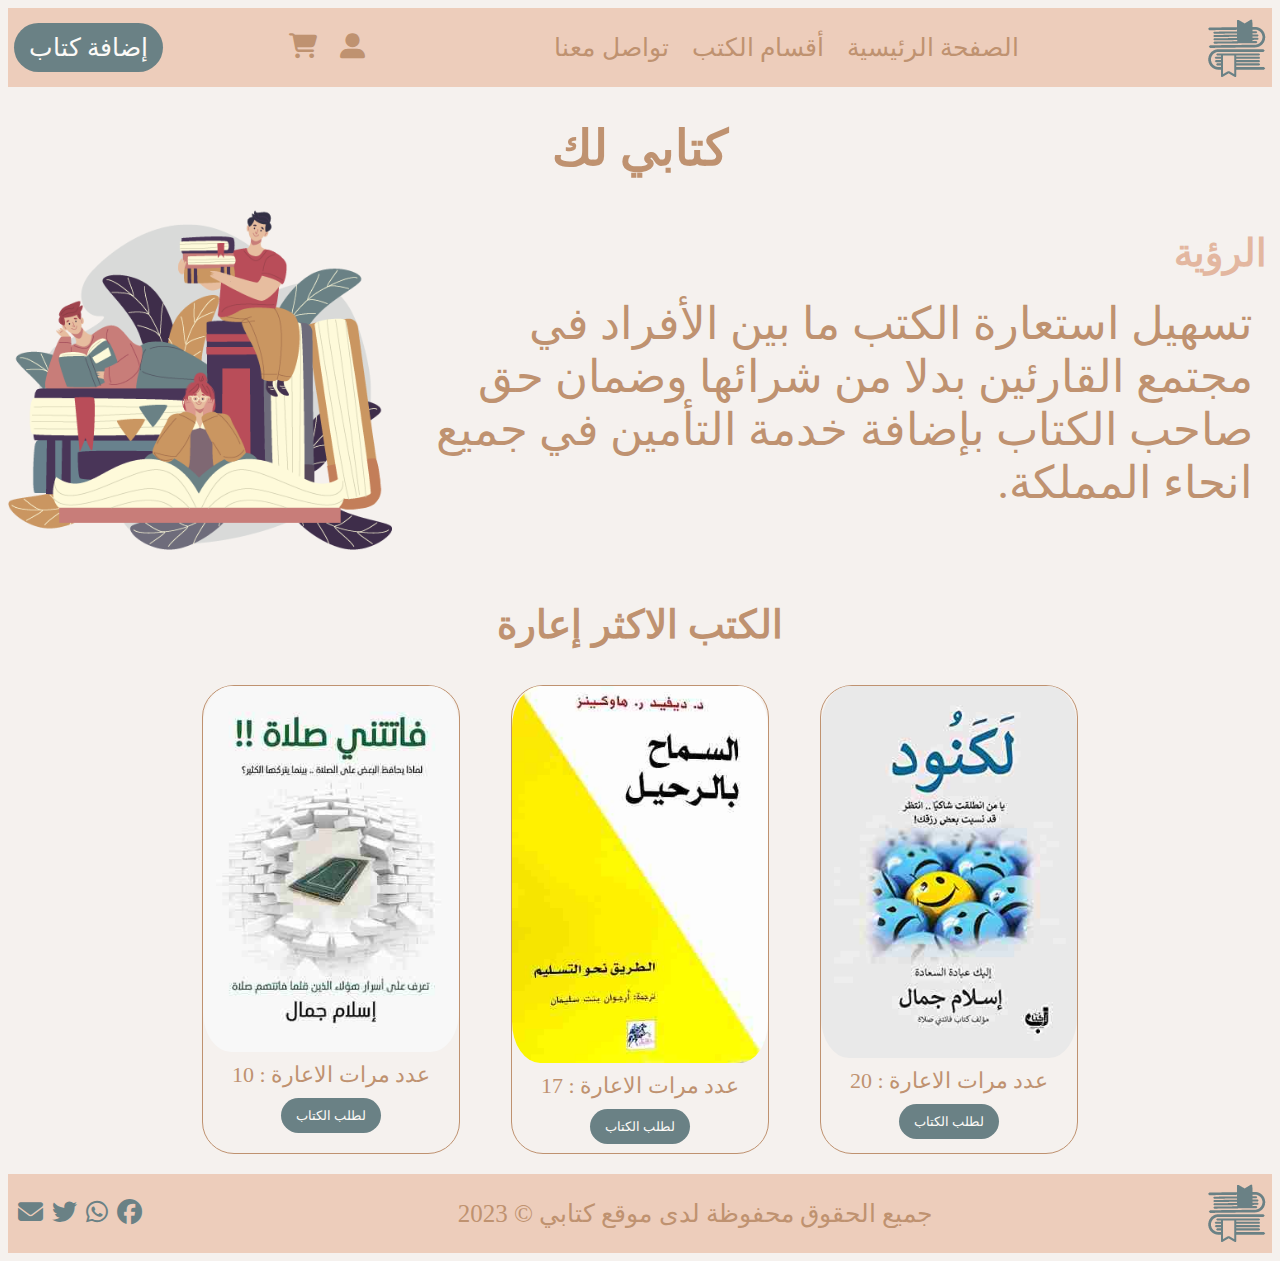
<file: index.htm>
<!DOCTYPE html>
<html lang="en">

<head>
  <meta charset="UTF-8">
  <meta name="viewport" content="width=device-width, initial-scale=1.0">
  <title>Ui Project</title>
  <link rel="stylesheet" href="https://cdnjs.cloudflare.com/ajax/libs/font-awesome/6.4.2/css/all.min.css">
  <link rel="stylesheet" href="style.css">
</head>

<body dir="rtl">

  <!-- start navbar section  -->
  <nav class="navbr">
    <div class="logoDiv">
      <img class="logo" src="./logo.png" alt="logo">
    </div>
    <div class="navList">
      <ul class="ulList">
        <li class="liItem"><a href="/index.htm">الصفحة الرئيسية</a> </li>
        <li class="liItem"><a href="/BooksSections.html">أقسام الكتب</a></li>
        <li class="liItem"><a href="#social">تواصل معنا</a></li>
      </ul>
    </div>
    <div class="icons">
      <ul class="iconuL">
        <li class="liItemicon"><a href="/profile.html"><i class="fas fa-user-alt"></i></a></li>
        <li class="liItemicon"><a href="/orderDeatials.html"><i class="fas fa-shopping-cart"></i></a></li>
      </ul>
    </div>
    <div class="AddBook">
      <a href="addBook.html">إضافة كتاب</a>
    </div>
  </nav>

  <!-- end navbar -->

  <!-- start Vision section style -->
  <h1 class="visionSectionHeading">كتابي لك </h1>
  <div class="visionSection">
    <div class="visionText">
      <h2 class="visionHeading">الرؤية</h2>
      <p class="visionParagraph">تسهيل استعارة الكتب ما بين الأفراد في مجتمع القارئين بدلا من شرائها وضمان حق صاحب
        الكتاب بإضافة خدمة التأمين في جميع انحاء المملكة.</p>
    </div>

    <div class="visionImage">
      <img class="visionImageItem" src="visionImage.png" alt="img">

    </div>
  </div>

  <div class="visionSectiontwo">
    <h3 class="visionSectiontwoH">الكتب الاكثر إعارة </h3>

    <div class="visionCrad">
      <div class="visionCradone">
        <img class="visionImage" src="book4.jpg" alt="book">
        <span class="ordertime">عدد مرات الاعارة : 20</span>

        <button class="orderBook">لطلب الكتاب</button>

      </div>

      <div class="visionCradone">
        <img class="visionImage" src="book2.jpg" alt="book">
        <span class="ordertime">عدد مرات الاعارة : 17</span>

        <button class="orderBook">لطلب الكتاب</button>

      </div>

      <div class="visionCradone">
        <img class="visionImage" src="book3.jpg" alt="book">
        <span class="ordertime">عدد مرات الاعارة : 10</span>

        <button class="orderBook">لطلب الكتاب</button>

      </div>

    </div>
  </div>

  <!-- end Vision section style -->

  <!-- start footer -->
  <footer class="footer">
    <div class="logoDiv">
      <img class="logo" src="./logo.png" alt="logo">
    </div>

    <div class="copyright">
      <p class="copyrightP">جميع الحقوق محفوظة لدى موقع كتابي &copy; 2023</p>
    </div>
    <div class="footerList">
      <ul class="fotterulList" id="social">
        <li class="lifooterliItemItem"><i class="fab fa-facebook"></i> </li>
        <li class="footerliItem"> <i class="fab fa-whatsapp"></i></li>
        <li class="footerliItem"><i class="fab fa-twitter"></i> </li>
        <li class="footerliItem"> <i class="fas fa-envelope"></i></li>
      </ul>
    </div>

  </footer>
  <!-- end footer -->

</body>

</html>
</file>
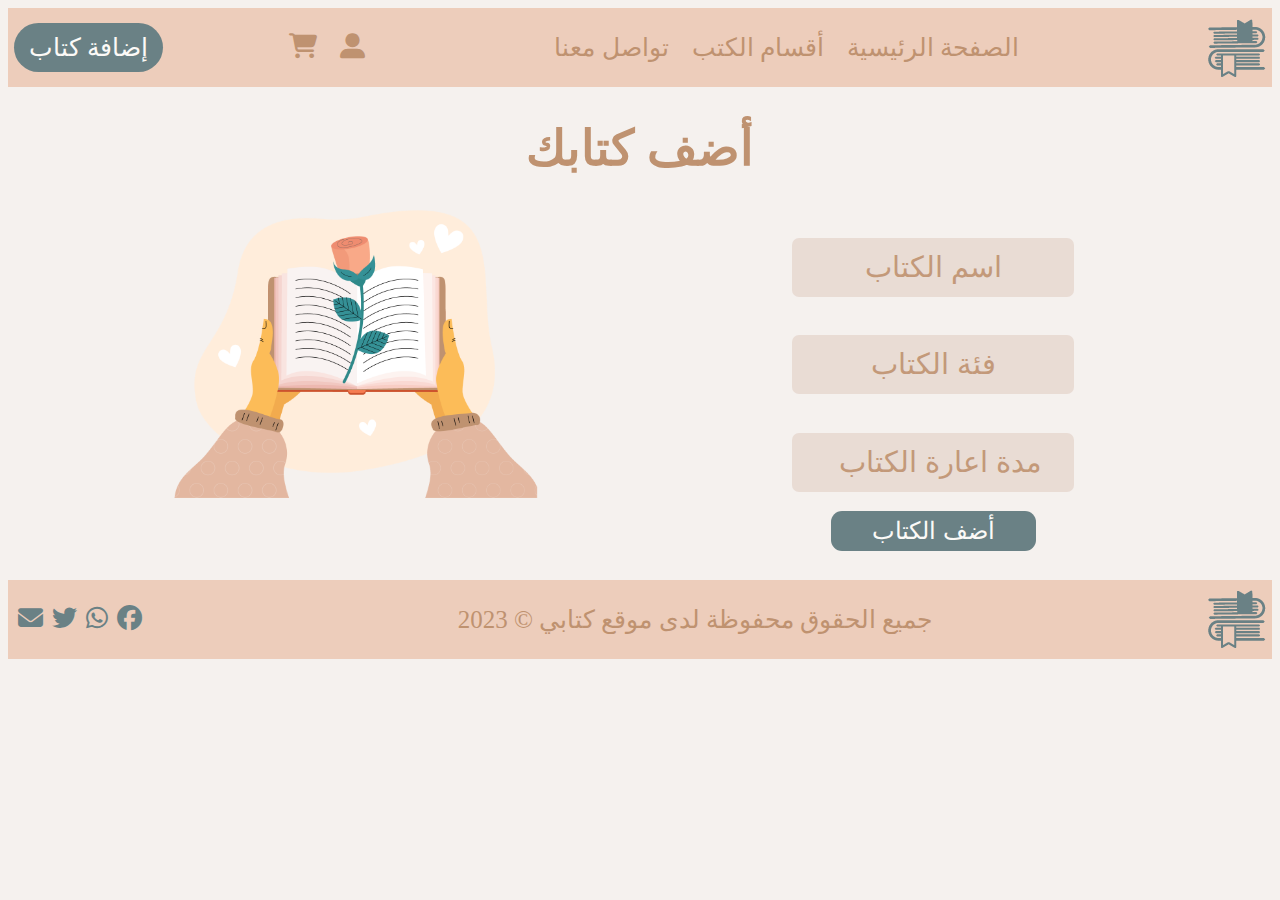
<file: addBook.html>
<!DOCTYPE html>
<html lang="en">

<head>
  <meta charset="UTF-8">
  <meta name="viewport" content="width=device-width, initial-scale=1.0">
  <title>Ui Project</title>
  <link rel="stylesheet" href="https://cdnjs.cloudflare.com/ajax/libs/font-awesome/6.4.2/css/all.min.css">
  <link rel="stylesheet" href="addBookStyle.css">
  <link rel="stylesheet" href="style.css">
</head>

<body dir="rtl">
  <!-- start navbar section  -->
  <nav class="navbr">
    <div class="logoDiv">
      <img class="logo" src="./logo.png" alt="logo">
    </div>
    <div class="navList">
      <ul class="ulList">
        <li class="liItem"><a href="/index.htm">الصفحة الرئيسية</a> </li>
        <li class="liItem"><a href="/BooksSections.html">أقسام الكتب</a></li>
        <li class="liItem"><a href="#social">تواصل معنا</a></li>
      </ul>
    </div>
    <div class="icons">
      <ul class="iconuL">
        <li class="liItemicon"><a href="/profile.html"><i class="fas fa-user-alt"></i></a></li>
        <li class="liItemicon"><a href="/orderDeatials.html"><i class="fas fa-shopping-cart"></i></a></li>
      </ul>
    </div>
    <div class="AddBook">
      <a href="addBook.html">إضافة كتاب</a>
    </div>
  </nav>

  <!-- end navbar -->

  <!-- end navbar -->

  <!-- start addBook section   -->
  <h1 class="visionSectionHeading bookHeading"> أضف كتابك </h1>
  <div class="addBookSection">
    <div class="visionSection addBook-Section">
      <div class="visionText ">
        <form class="formsection">

          <input class="input" type="text" name="" id="" placeholder="اسم الكتاب">
          <input class="input" type="text" name="" id="" placeholder="فئة الكتاب">
          <input class="input" type="number" name="" id="" placeholder="مدة اعارة الكتاب">
          <button class="orderBook"> أضف الكتاب </button>
        </form>
      </div>

      <div class="visionImage addBook-image">
        <img class="visionImageItem" src="bookg.png" alt="img">

      </div>
    </div>

  </div>

  <!-- end  addBook section   -->

  <!-- start footer -->
  <footer class="footer">
    <div class="logoDiv">
      <img class="logo" src="./logo.png" alt="logo">
    </div>

    <div class="copyright">
      <p class="copyrightP">جميع الحقوق محفوظة لدى موقع كتابي &copy; 2023</p>
    </div>
    <div class="footerList">
      <ul class="fotterulList">
        <li class="lifooterliItemItem"><i class="fab fa-facebook"></i> </li>
        <li class="footerliItem"> <i class="fab fa-whatsapp"></i></li>
        <li class="footerliItem"><i class="fab fa-twitter"></i> </li>
        <li class="footerliItem"> <i class="fas fa-envelope"></i></li>
      </ul>
    </div>

  </footer>
  <!-- end footer -->

</body>

</html>
</file>
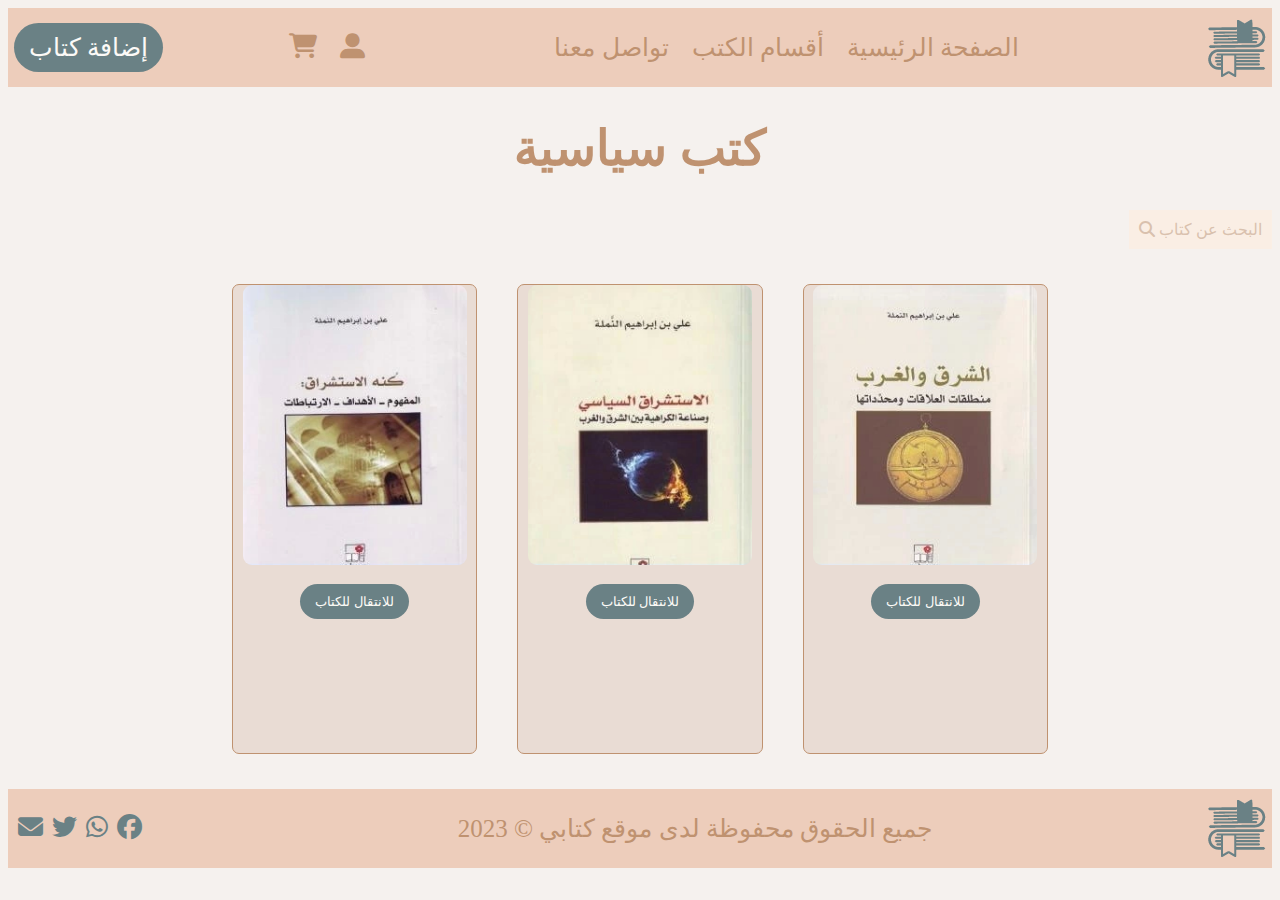
<file: book-section.html>
<!DOCTYPE html>
<html lang="en">

<head>
  <meta charset="UTF-8">
  <meta name="viewport" content="width=device-width, initial-scale=1.0">
  <title>Ui Project</title>
  <link rel="stylesheet" href="https://cdnjs.cloudflare.com/ajax/libs/font-awesome/6.4.2/css/all.min.css">
  <link rel="stylesheet" href="book2-Style.css">
  <link rel="stylesheet" href="bookStyle.css">
  <link rel="stylesheet" href="style.css">
</head>

<body dir="rtl">
<!-- start navbar section  -->
<nav class="navbr">
  <div class="logoDiv">
    <img class="logo" src="./logo.png" alt="logo">
  </div>
  <div class="navList">
    <ul class="ulList">
      <li class="liItem"><a href="/index.htm">الصفحة الرئيسية</a> </li>
      <li class="liItem"><a href="/BooksSections.html">أقسام الكتب</a></li>
      <li class="liItem"><a href="#social">تواصل معنا</a></li>
    </ul>
  </div>
  <div class="icons">
    <ul class="iconuL">
      <li class="liItemicon"><a href="/profile.html"><i class="fas fa-user-alt"></i></a></li>
      <li class="liItemicon"><a href="/orderDeatials.html"><i class="fas fa-shopping-cart"></i></a></li>
    </ul>
  </div>
  <div class="AddBook">
    <a href="addBook.html">إضافة كتاب</a>
  </div>
</nav>

<!-- end navbar -->


  <!-- start book section   -->
  <h1 class="visionSectionHeading"> كتب سياسية </h1>

  <div class="searchDiv">
    <label for="">البحث عن كتاب</label>
    <i class="fas fa-search"></i>
  </div>

  <!-- <div class=" bookSection"> -->
  <div class="book2Crad">

    <div class="book2Cradone">
      <img class="book2Image " src="/book5.png"></img>
      <button class="orderBook"> للانتقال للكتاب </button>
    </div>


    <div class="book2Cradone">
      <img class="book2Image " src="/book6.png"></img>
      <button class="orderBook"> للانتقال للكتاب </button>
    </div>

    <div class="book2Cradone">
      <img class="book2Image " src="/book7.png"></img>
      <button class="orderBook"> للانتقال للكتاب </button>
    </div>



  </div>
  <!-- </div> -->


  <!-- end  book section  -->

  <!-- start footer -->
  <footer class="footer">
    <div class="logoDiv">
      <img class="logo" src="./logo.png" alt="logo">
    </div>

    <div class="copyright">
      <p class="copyrightP">جميع الحقوق محفوظة لدى موقع كتابي &copy; 2023</p>
    </div>
    <div class="footerList">
      <ul class="fotterulList">
        <li class="lifooterliItemItem"><i class="fab fa-facebook"></i> </li>
        <li class="footerliItem"> <i class="fab fa-whatsapp"></i></li>
        <li class="footerliItem"><i class="fab fa-twitter"></i> </li>
        <li class="footerliItem"> <i class="fas fa-envelope"></i></li>
      </ul>
    </div>

  </footer>
  <!-- end footer -->

</body>

</html>
</file>
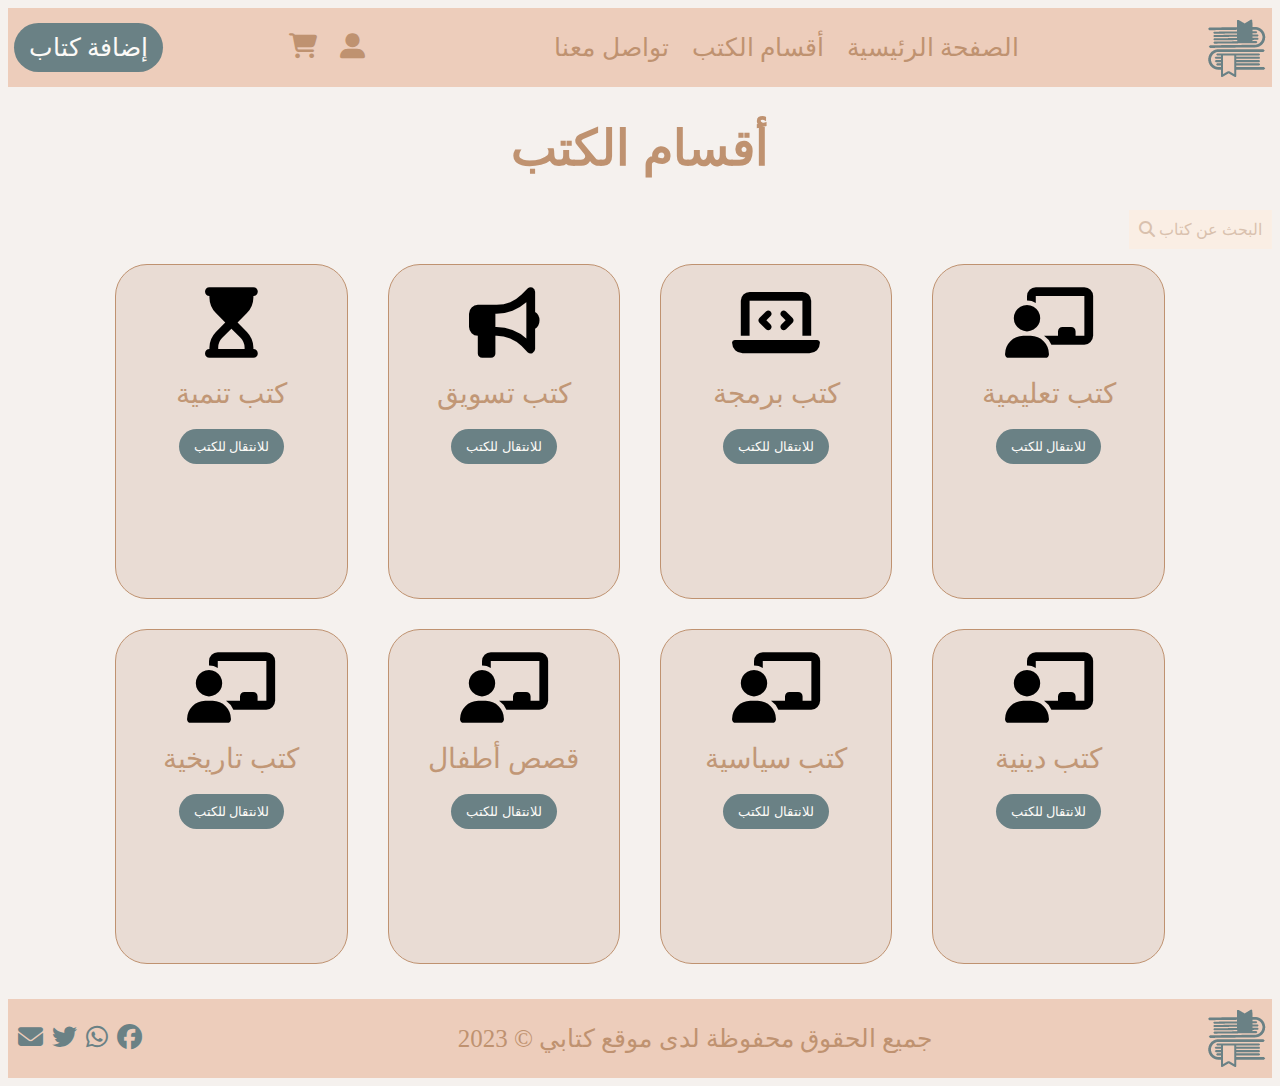
<file: BooksSections.html>
<!DOCTYPE html>
<html lang="en">

<head>
  <meta charset="UTF-8">
  <meta name="viewport" content="width=device-width, initial-scale=1.0">
  <title>Ui Project</title>
  <link rel="stylesheet" href="https://cdnjs.cloudflare.com/ajax/libs/font-awesome/6.4.2/css/all.min.css">
  <link rel="stylesheet" href="bookStyle.css">
  <link rel="stylesheet" href="style.css">
</head>

<body dir="rtl">


  <!-- start navbar section  -->
  <nav class="navbr">
    <div class="logoDiv">
      <img class="logo" src="./logo.png" alt="logo">
    </div>
    <div class="navList">
      <ul class="ulList">
        <li class="liItem"><a href="/index.htm">الصفحة الرئيسية</a> </li>
        <li class="liItem"><a href="/BooksSections.html">أقسام الكتب</a></li>
        <li class="liItem"><a href="#social">تواصل معنا</a></li>
      </ul>
    </div>
    <div class="icons">
      <ul class="iconuL">
        <li class="liItemicon"><a href="/profile.html"><i class="fas fa-user-alt"></i></a></li>
        <li class="liItemicon"><a href="/orderDeatials.html"><i class="fas fa-shopping-cart"></i></a></li>
      </ul>
    </div>
    <div class="AddBook">
      <a href="addBook.html">إضافة كتاب</a>
    </div>
  </nav>

  <!-- end navbar -->



  <!-- start book section   -->
  <h1 class="visionSectionHeading"> أقسام الكتب </h1>
  <div class=" booksSection">

    <div class="searchDiv">
      <label for="">البحث عن كتاب</label>
      <i class="fas fa-search"></i>
    </div>

    <div class="bookCrad">


      <div class="bookCradone">

        <i class=" bookImage fas fa-chalkboard-teacher"></i>
        <span class="ordertime"> كتب تعليمية </span>
        <button class="orderBook"> للانتقال للكتب </button>
      </div>

      <div class="bookCradone">
        <i class="bookImage fas fa-laptop-code"></i>
        <span class="ordertime"> كتب برمجة </span>
        <button class="orderBook"> للانتقال للكتب </button>
      </div>

      <div class="bookCradone">
        <i class="bookImage fas fa-bullhorn"></i>
        <span class="ordertime"> كتب تسويق </span>
        <button class="orderBook"> للانتقال للكتب </button>
      </div>

      <div class="bookCradone">
        <i class="bookImage fas fa-hourglass-start"></i>
        <span class="ordertime"> كتب تنمية </span>
        <button class="orderBook"> للانتقال للكتب </button>
      </div>
    </div>

    <div class="bookCrad">


      <div class="bookCradone">
        <i class=" bookImage fas fa-chalkboard-teacher"></i>
        <span class="ordertime"> كتب دينية </span>
        <button class="orderBook"> للانتقال للكتب </button>
      </div>

      <div class="bookCradone">
        <i class=" bookImage fas fa-chalkboard-teacher"></i>
        <span class="ordertime"> كتب سياسية </span>
        <button class="orderBook"> للانتقال للكتب </button>
      </div>

      <div class="bookCradone">
        <i class=" bookImage fas fa-chalkboard-teacher"></i>
        <span class="ordertime"> قصص أطفال </span>
        <button class="orderBook"> للانتقال للكتب </button>
      </div>

      <div class="bookCradone">
        <i class=" bookImage fas fa-chalkboard-teacher"></i>
        <span class="ordertime"> كتب تاريخية </span>
        <button class="orderBook"> للانتقال للكتب </button>
      </div>

    </div>



  </div>
  <!-- end  book section  -->

  <!-- start footer -->
  <footer class="footer">
    <div class="logoDiv">
      <img class="logo" src="./logo.png" alt="logo">
    </div>

    <div class="copyright">
      <p class="copyrightP">جميع الحقوق محفوظة لدى موقع كتابي &copy; 2023</p>
    </div>
    <div class="footerList">
      <ul class="fotterulList">
        <li class="lifooterliItemItem"><i class="fab fa-facebook"></i> </li>
        <li class="footerliItem"> <i class="fab fa-whatsapp"></i></li>
        <li class="footerliItem"><i class="fab fa-twitter"></i> </li>
        <li class="footerliItem"> <i class="fas fa-envelope"></i></li>
      </ul>
    </div>

  </footer>
  <!-- end footer -->

</body>

</html>
</file>
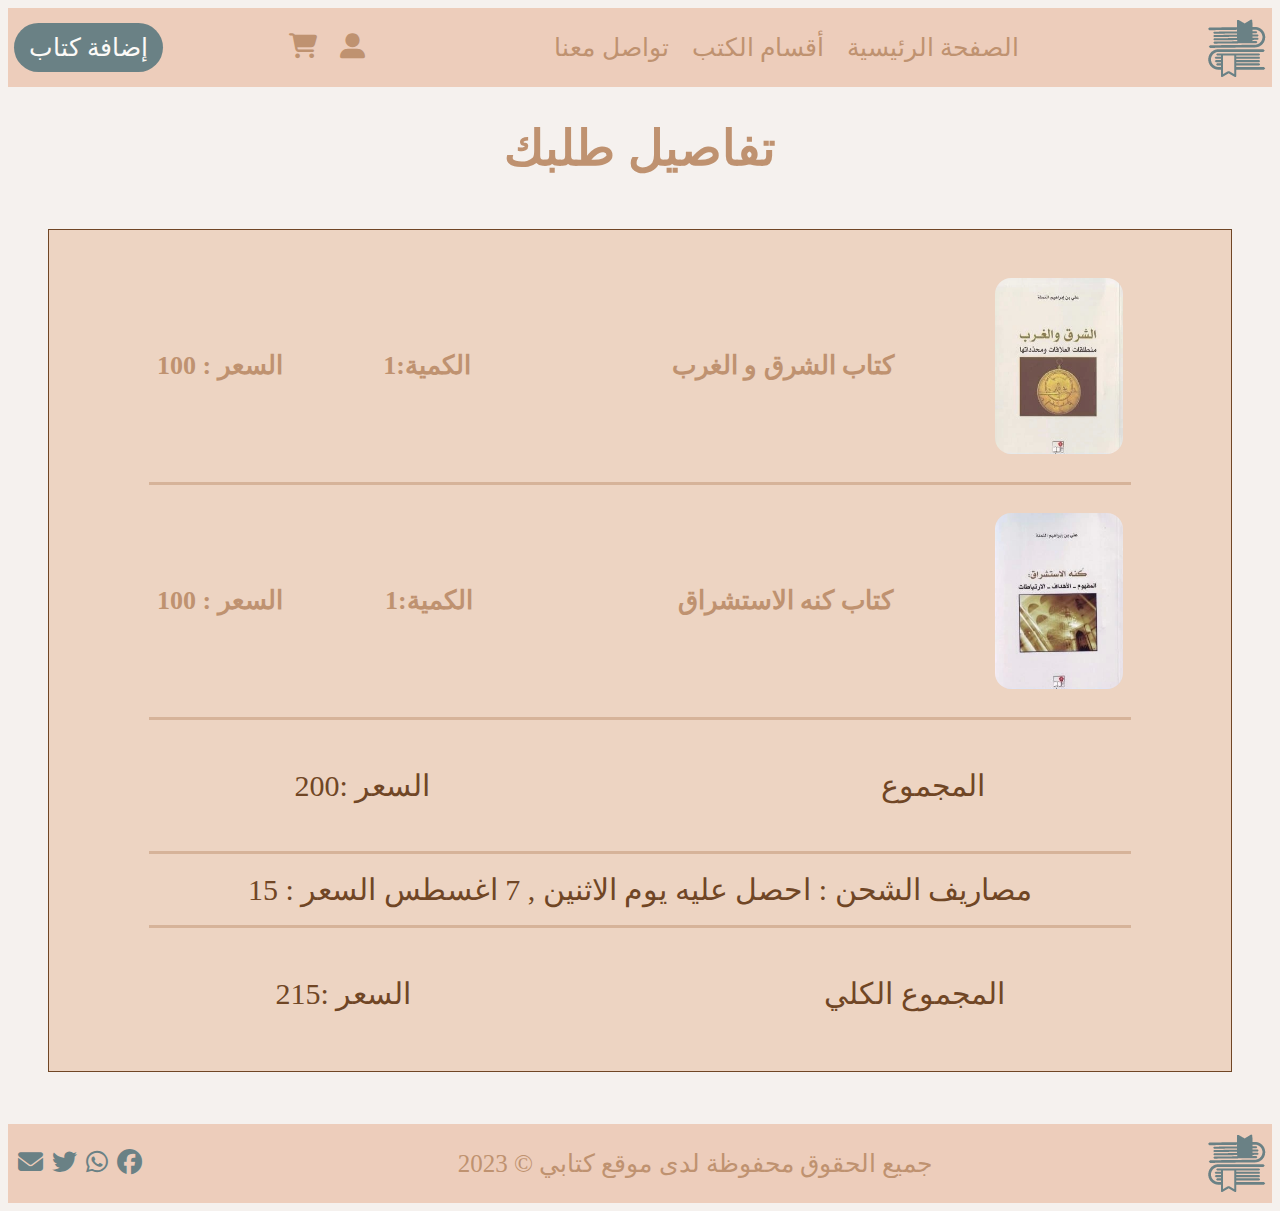
<file: orderDeatials.html>
<!DOCTYPE html>
<html lang="en">

<head>
  <meta charset="UTF-8">
  <meta name="viewport" content="width=device-width, initial-scale=1.0">
  <title>Ui Project</title>
  <link rel="stylesheet" href="https://cdnjs.cloudflare.com/ajax/libs/font-awesome/6.4.2/css/all.min.css">
  <link rel="stylesheet" href="style.css">
  <link rel="stylesheet" href="orderDeatails.css">
</head>

<body dir="rtl">

 <!-- start navbar section  -->
 <nav class="navbr">
  <div class="logoDiv">
    <img class="logo" src="./logo.png" alt="logo">
  </div>
  <div class="navList">
    <ul class="ulList">
      <li class="liItem"><a href="/index.htm">الصفحة الرئيسية</a> </li>
      <li class="liItem"><a href="/BooksSections.html">أقسام الكتب</a></li>
      <li class="liItem"><a href="#social">تواصل معنا</a></li>
    </ul>
  </div>
  <div class="icons">
    <ul class="iconuL">
      <li class="liItemicon"><a href="/profile.html"><i class="fas fa-user-alt"></i></a></li>
      <li class="liItemicon"><a href="/orderDeatials.html"><i class="fas fa-shopping-cart"></i></a></li>
    </ul>
  </div>
  <div class="AddBook">
    <a href="addBook.html">إضافة كتاب</a>
  </div>
</nav>

<!-- end navbar -->

  <!-- start orderd section style -->
  <h1 class="visionSectionHeading bookHeading"> تفاصيل طلبك </h1>
  <div class="OrderDetails">
    <div class="OrderDetailsSub">

      <div class="det1">
        <img class="detimage" src="book5.png" alt="">
        <p class="bookname">كتاب الشرق و الغرب</p><br>

        <div class="orderinfo">
          <p class="quantity">الكمية:1 </p>
        </div>

        <div class="orderinfo">
          <p class="price">السعر : 100</p>
        </div>
      </div>
      <hr>

      <div class="det1">
        <img class="detimage" src="book7.png" alt="">
        <p class="bookname">كتاب كنه الاستشراق</p><br>

        <div class="orderinfo">
          <p class="quantity">الكمية:1 </p>
        </div>

        <div class="orderinfo">
          <p class="price">السعر : 100</p>
        </div>
      </div>
      <hr>
      <div class="priceInfo">
        <p class="pricetotal">المجموع</p>
        <p class="pricetotalnumber">السعر :200</p>
      </div>

      <hr>
      <div class="priceInfo">مصاريف الشحن :
        <p class=" pdelevery">احصل عليه يوم الاثنين , 7 اغسطس السعر : 15</p>
      </div>

      <hr>
      <div class="priceInfo">
        <p class="pricetotal"> المجموع الكلي</p>
        <p class="pricetotalnumber">السعر :215</p>
      </div>
    </div>

  </div>


  <!-- end orderd section style -->

  <!-- start footer -->
  <footer class="footer">
    <div class="logoDiv">
      <img class="logo" src="./logo.png" alt="logo">
    </div>

    <div class="copyright">
      <p class="copyrightP">جميع الحقوق محفوظة لدى موقع كتابي &copy; 2023</p>
    </div>
    <div class="footerList">
      <ul class="fotterulList" id="social">
        <li class="lifooterliItemItem"><i class="fab fa-facebook"></i> </li>
        <li class="footerliItem"> <i class="fab fa-whatsapp"></i></li>
        <li class="footerliItem"><i class="fab fa-twitter"></i> </li>
        <li class="footerliItem"> <i class="fas fa-envelope"></i></li>
      </ul>
    </div>

  </footer>
  <!-- end footer -->

</body>

</html>
</file>
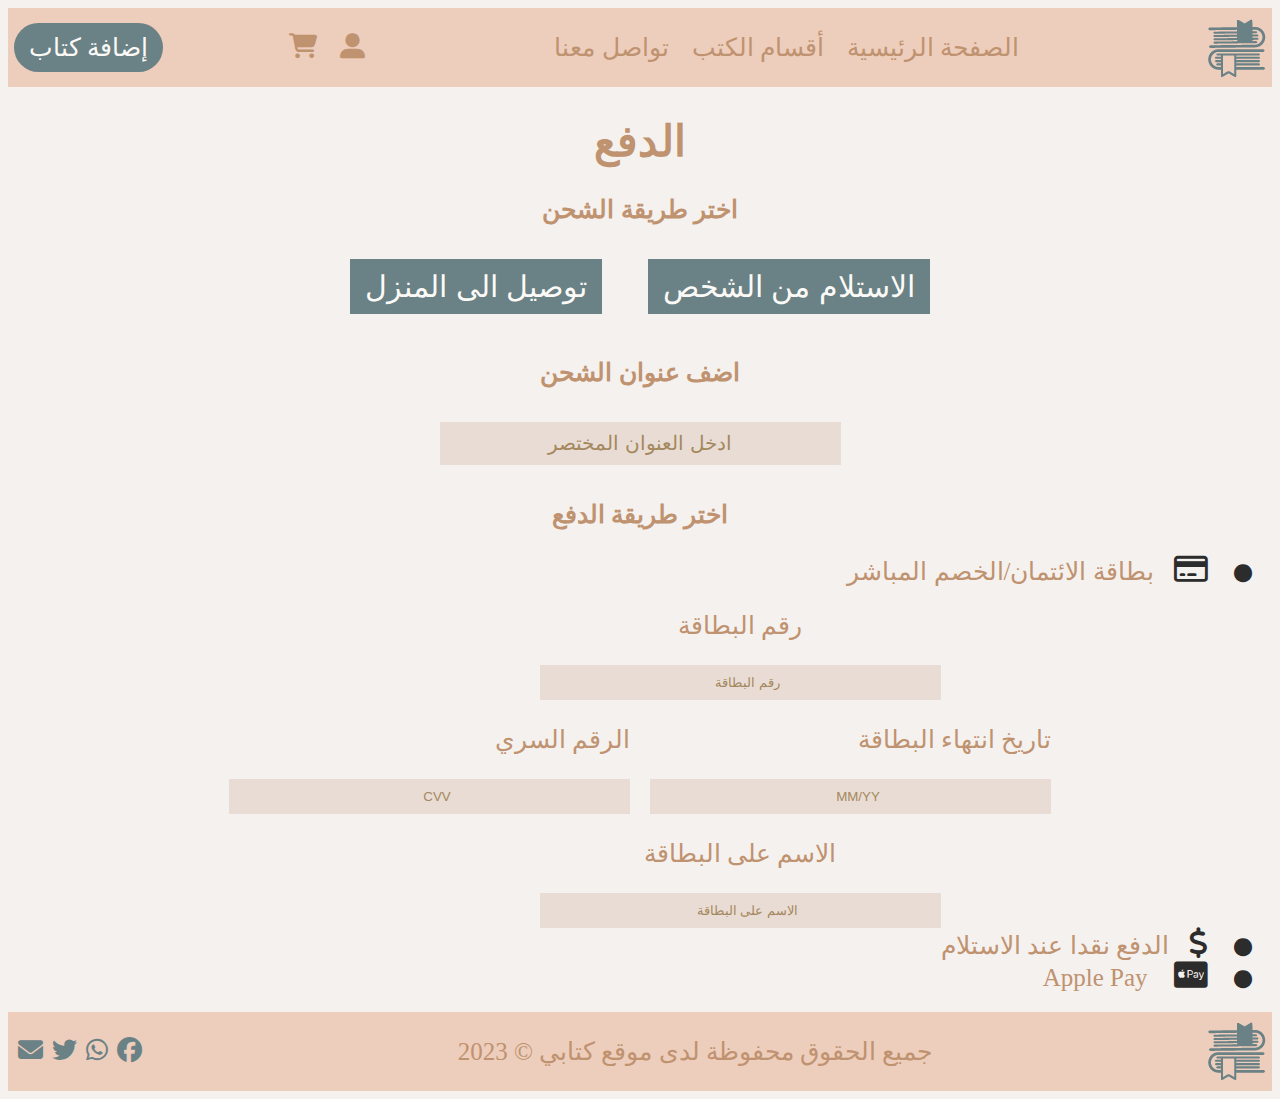
<file: payment.html>
<!DOCTYPE html>
<html lang="en">

<head>
  <meta charset="UTF-8">
  <meta name="viewport" content="width=device-width, initial-scale=1.0">
  <title>Ui Project</title>
  <link rel="stylesheet" href="https://cdnjs.cloudflare.com/ajax/libs/font-awesome/6.4.2/css/all.min.css">
  <link rel="stylesheet" href="style.css">
  <link rel="stylesheet" href="payment.css">
</head>

<body dir="rtl">


<!-- start navbar section  -->
<nav class="navbr">
  <div class="logoDiv">
    <img class="logo" src="./logo.png" alt="logo">
  </div>
  <div class="navList">
    <ul class="ulList">
      <li class="liItem"><a href="/index.htm">الصفحة الرئيسية</a> </li>
      <li class="liItem"><a href="/BooksSections.html">أقسام الكتب</a></li>
      <li class="liItem"><a href="#social">تواصل معنا</a></li>
    </ul>
  </div>
  <div class="icons">
    <ul class="iconuL">
      <li class="liItemicon"><a href="/profile.html"><i class="fas fa-user-alt"></i></a></li>
      <li class="liItemicon"><a href="/orderDeatials.html"><i class="fas fa-shopping-cart"></i></a></li>
    </ul>
  </div>
  <div class="AddBook">
    <a href="addBook.html">إضافة كتاب</a>
  </div>
</nav>

<!-- end navbar -->

  <!-- payment section start -->
  <h1 class="headingText">الدفع</h1>
  <p class="deliverP">اختر طريقة الشحن</p>
  <div class="payDiv1">
    <button class="btn1">الاستلام من الشخص</button>
    <button class="btn2"> توصيل الى المنزل </button>
  </div>


  <p class="deliverP"> اضف عنوان الشحن</p>
  <div class="payDiv1">
    <input class="address" type="text" placeholder="ادخل العنوان المختصر">
  </div>

  <p class="deliverP"> اختر طريقة الدفع</p>
  <div class="payDiv2">
    <div>
      <i class="fas fa-circle"></i>
      <i class="far fa-credit-card"></i>بطاقة الائتمان/الخصم المباشر
    </div>
    <div class="cardDeat">
      <p>رقم البطاقة</p>
      <input class="cardNum" type="number" name="" id="" placeholder="رقم البطاقة">
    </div>

    <div class=" cardDeat2">
      <div>
        <p>تاريخ انتهاء البطاقة </p>
        <input type="number" name="" id="" placeholder="MM/YY">
      </div>

      <div>
        <p> الرقم السري</p>
        <input type="number" name="" id="" placeholder="CVV">
      </div>
    </div>


    <div class="cardDeat">
      <p> الاسم على البطاقة</p>
      <input class="cardNum" type="number" name="" id="" placeholder="الاسم على البطاقة">
    </div>

    <div>
      <i class="fas fa-circle"></i>
      <i class="fas fa-dollar-sign"></i>الدفع نقدا عند الاستلام
    </div>

    <div>
      <i class="fas fa-circle"></i>
      <i class="fab fa-cc-apple-pay"></i> Apple Pay
    </div>
  </div>
  <!-- paymnt section end -->


  <!-- start footer -->
  <footer class="footer">
    <div class="logoDiv">
      <img class="logo" src="./logo.png" alt="logo">
    </div>

    <div class="copyright">
      <p class="copyrightP">جميع الحقوق محفوظة لدى موقع كتابي &copy; 2023</p>
    </div>
    <div class="footerList">
      <ul class="fotterulList">
        <li class="lifooterliItemItem"><i class="fab fa-facebook"></i> </li>
        <li class="footerliItem"> <i class="fab fa-whatsapp"></i></li>
        <li class="footerliItem"><i class="fab fa-twitter"></i> </li>
        <li class="footerliItem"> <i class="fas fa-envelope"></i></li>
      </ul>
    </div>

  </footer>
  <!-- end footer -->

</body>

</html>
</file>
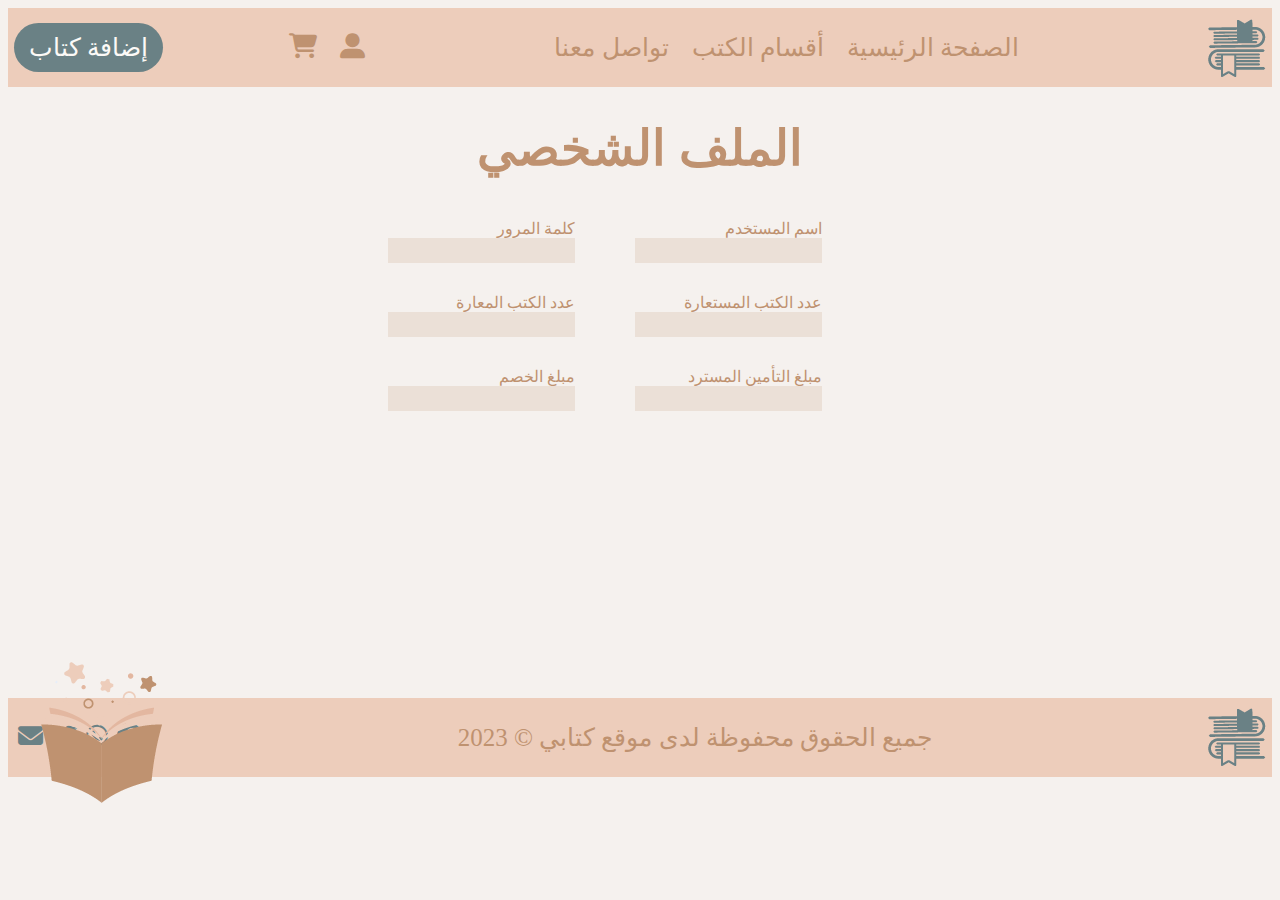
<file: profile.html>
<!DOCTYPE html>
<html lang="en">

<head>
  <meta charset="UTF-8">
  <meta name="viewport" content="width=device-width, initial-scale=1.0">
  <title>Ui Project</title>
  <link rel="stylesheet" href="https://cdnjs.cloudflare.com/ajax/libs/font-awesome/6.4.2/css/all.min.css">
  <link rel="stylesheet" href="style.css">
  <link rel="stylesheet" href="addBookStyle.css">
  <link rel="stylesheet" href="profileStyle.css">
</head>

<body dir="rtl">


 <!-- start navbar section  -->
 <nav class="navbr">
  <div class="logoDiv">
    <img class="logo" src="./logo.png" alt="logo">
  </div>
  <div class="navList">
    <ul class="ulList">
      <li class="liItem"><a href="/index.htm">الصفحة الرئيسية</a> </li>
      <li class="liItem"><a href="/BooksSections.html">أقسام الكتب</a></li>
      <li class="liItem"><a href="#social">تواصل معنا</a></li>
    </ul>
  </div>
  <div class="icons">
    <ul class="iconuL">
      <li class="liItemicon"><a href="/profile.html"><i class="fas fa-user-alt"></i></a></li>
      <li class="liItemicon"><a href="/orderDeatials.html"><i class="fas fa-shopping-cart"></i></a></li>
    </ul>
  </div>
  <div class="AddBook">
    <a href="addBook.html">إضافة كتاب</a>
  </div>
</nav>

<!-- end navbar -->

  <!-- start profile section style -->

  <h1 class="visionSectionHeading bookHeading"> الملف الشخصي </h1>
  <div class="profileSection">
    <div class="visionSection addBook-Section">

      <div class="visionText formsectionP  ">
        <form class="formsection formsectionParent">
          <div class="grid">
            <div class="formsectionDiv">
              <label for="">اسم المستخدم</label>
              <input type="text">
            </div>
            <div class="password_grid">
              <div class="formsectionDiv">
                <label for=""> كلمة المرور</label>
                <input type="password">
              </div>
            </div>
            <div class="formsectionDiv">
              <label for="">عدد الكتب المستعارة</label>
              <input type="number">
            </div>

            <div class="book2_grid">
              <div class="formsectionDiv">
                <label for="">عدد الكتب المعارة</label>
                <input type="number">
              </div>
            </div>

            <div class="book3_grid">
              <div class="formsectionDiv">
                <label for="">مبلغ التأمين المسترد</label>
                <input type="number">
              </div>
            </div>

            <div class="book4_grid">
              <div class="formsectionDiv">
                <label for="">مبلغ الخصم </label>
                <input type="number">
              </div>
            </div>
          </div>
      </div>
      </form>
    </div>
  </div>
  
  <div>
    <img class="imageleft" src="/book8.png" alt="">
  </div>

  
  <!-- end profile section style -->

  <!-- start footer -->
  <footer class="footer">
    <div class="logoDiv">
      <img class="logo" src="./logo.png" alt="logo">
    </div>

    <div class="copyright">
      <p class="copyrightP">جميع الحقوق محفوظة لدى موقع كتابي &copy; 2023</p>
    </div>
    <div class="footerList">
      <ul class="fotterulList">
        <li class="lifooterliItemItem"><i class="fab fa-facebook"></i> </li>
        <li class="footerliItem"> <i class="fab fa-whatsapp"></i></li>
        <li class="footerliItem"><i class="fab fa-twitter"></i> </li>
        <li class="footerliItem"> <i class="fas fa-envelope"></i></li>
      </ul>
    </div>
    

  </footer>
  <!-- end footer -->

</body>

</html>
</file>
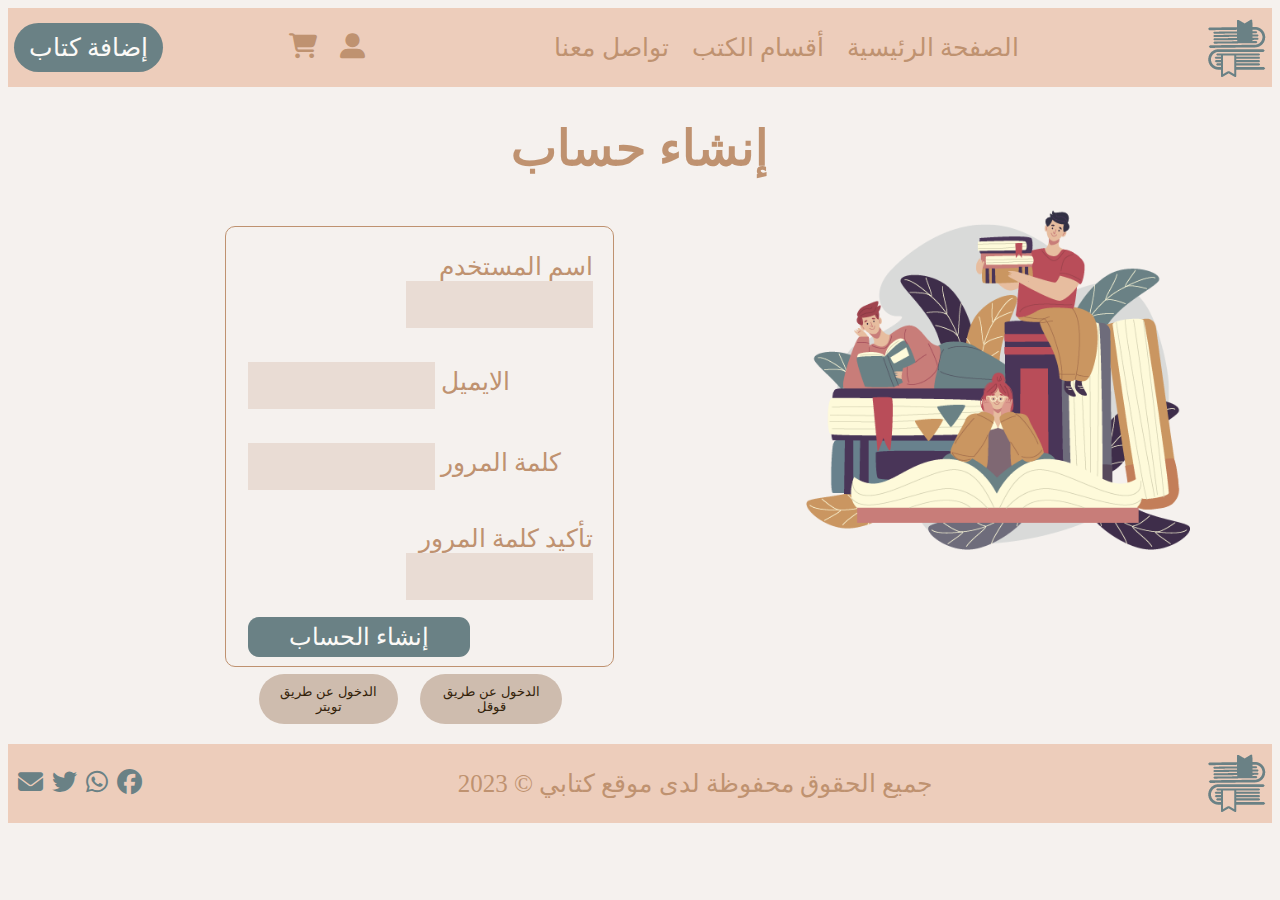
<file: register.html>
<!DOCTYPE html>
<html lang="en">

<head>
  <meta charset="UTF-8">
  <meta name="viewport" content="width=device-width, initial-scale=1.0">
  <title>Ui Project</title>
  <link rel="stylesheet" href="https://cdnjs.cloudflare.com/ajax/libs/font-awesome/6.4.2/css/all.min.css">

  <link rel="stylesheet" href="addBookStyle.css">
  <link rel="stylesheet" href="style.css">
  <link rel="stylesheet" href="regStyle.css">
</head>

<body dir="rtl">


<!-- start navbar section  -->
<nav class="navbr">
  <div class="logoDiv">
    <img class="logo" src="./logo.png" alt="logo">
  </div>
  <div class="navList">
    <ul class="ulList">
      <li class="liItem"><a href="/index.htm">الصفحة الرئيسية</a> </li>
      <li class="liItem"><a href="/BooksSections.html">أقسام الكتب</a></li>
      <li class="liItem"><a href="#social">تواصل معنا</a></li>
    </ul>
  </div>
  <div class="icons">
    <ul class="iconuL">
      <li class="liItemicon"><a href="/profile.html"><i class="fas fa-user-alt"></i></a></li>
      <li class="liItemicon"><a href="/orderDeatials.html"><i class="fas fa-shopping-cart"></i></a></li>
    </ul>
  </div>
  <div class="AddBook">
    <a href="addBook.html">إضافة كتاب</a>
  </div>
</nav>

<!-- end navbar -->



  <!-- end navbar -->

  <!-- start addBook section   -->
  <h1 class="visionSectionHeading bookHeading"> إنشاء حساب </h1>
  <div class="addBookSection">
    <div class="visionSection  reg-Section ">

      <div class="visionImage addBook-image">
        <img class="visionImageItem" src="visionImage.png" alt="img">
      </div>

      <div class="visionText formsectionP  ">
        <form class="formsection formsectionParent">

          <div class="formsectionDiv">
            <label for="">اسم المستخدم</label>
            <input type="text">
          </div>

          <div class="formsectionDiv">
            <label for=""> الايميل </label>
            <input type="email">
          </div>

          <div class="formsectionDiv">
            <label for=""> كلمة المرور</label>
            <input type="password">
          </div>

          <div class="formsectionDiv">
            <label for=""> تأكيد كلمة المرور</label>
            <input type="password">
          </div>



          <button class="orderBook"> إنشاء الحساب </button>
          <div class="regUseAccount">
            <button class="googleaccount">الدخول عن طريق قوقل </button>
            <button class="twitterAccount">الدخول عن طريق تويتر </button>
          </div>
        </form>
      </div>
    </div>

  </div>

  <!-- end  addBook section   -->

  <!-- start footer -->
  <footer class="footer">
    <div class="logoDiv">
      <img class="logo" src="./logo.png" alt="logo">
    </div>

    <div class="copyright">
      <p class="copyrightP">جميع الحقوق محفوظة لدى موقع كتابي &copy; 2023</p>
    </div>
    <div class="footerList">
      <ul class="fotterulList">
        <li class="lifooterliItemItem"><i class="fab fa-facebook"></i> </li>
        <li class="footerliItem"> <i class="fab fa-whatsapp"></i></li>
        <li class="footerliItem"><i class="fab fa-twitter"></i> </li>
        <li class="footerliItem"> <i class="fas fa-envelope"></i></li>
      </ul>
    </div>

  </footer>
  <!-- end footer -->

</body>

</html>
</file>
<file: style.css>
body {
  background-color: #f5f1ee;
}
/* start nav style */
.navbr {
  display: flex;
  justify-content: space-between;
  background-color: #edcdbb;
  font-size: 25px;
  color: #bf9270;
}
.navbr .logoDiv {
  display: flex;
  flex-direction: column;
  align-items: center;
  justify-content: center;
  padding-right: 6px;
}
.navbr .ulList,
.navbr .iconuL {
  display: flex;
  justify-content: space-around;
  list-style: none;
}
.navbr .ulList .liItem {
  margin-right: 23px;
}
.navbr .ulList .liItem a,
.navbr .AddBook a {
  text-decoration: none;
  color: #bf9270;
}
.navbr .ulList .liItem a:hover {
  text-decoration: none;
  color: #e3b7a0;
}
.navbr .iconuL .liItemicon {
  margin-right: 23px;
}
.navbr .iconuL .liItemicon a {
  color: #bf9270;
}

.navbr .AddBook {
  display: flex;
  flex-direction: column;
  align-items: center;
  justify-content: center;
  padding-left: 6px;
}
.navbr .AddBook a {
  background: #6a8185;
  border: none;
  padding: 10px 15px;
  border-radius: 47px;
  color: #fcfaf7;
}
.navbr .AddBook a:hover {
  background: #fcfaf7;
  color: #6a8185;
}

/* end nav style */

/* start Vision section style  */
.visionSectionHeading {
  text-align: center;
  color: #bf9270;
  font-size: 49px;
  font-weight: 700;
}

.visionSection {
  display: flex;
  justify-content: space-between;
}
.visionSection .visionHeading {
  padding: 0 5px 0 0;
  font-size: 38px;
  color: #e3b7a0;
  font-weight: 600;
  line-height: 24px;
}
.visionSection .visionParagraph {
  color: #bf9270;
  font-size: 2.8rem;
  margin: 0 19px;
}
.visionSection .visionImage .visionImageItem {
  width: 24rem;
}
.visionSectiontwo {
  margin-top: 48px;
  text-align: center;
  color: #bf9270;
  font-size: 33px;
}

.visionSectiontwo .visionCrad {
  display: flex;
  justify-content: center;
  gap: 51px;
}
.visionSectiontwo .visionCrad .visionCradone {
  display: flex;
  flex-direction: column;
  align-items: center;
  border: 1px solid #bf9270;
  border-radius: 32px;
}

.visionSectiontwo .visionCrad .visionCradone .visionImage {
  max-width: 16rem;
  border-radius: 11%;
  object-fit: cover;
}
.visionSectiontwo .visionCrad .visionCradone .ordertime {
  text-align: center;
  color: #bf9270;
  font-size: 22px;
  margin: 10px;
}
.visionSectiontwo .visionCrad .visionCradone .orderBook {
  background: #6a8185;
  border: none;
  padding: 10px 15px;
  border-radius: 47px;
  color: #fcfaf7;
  margin: 0px 0 9px 0px;
}
.visionSectiontwo .visionCrad .visionCradone .orderBook:hover {
  color: #6a8185;
  background-color: #fcfaf7;
}

/* end Vision section styly  */

/* starty footer style */

.footer {
  display: flex;
  justify-content: space-between;
  background-color: #edcdbb;
  font-size: 25px;
  color: #bf9270;
  margin-top: 20px;
}
.footer .logoDiv {
  display: flex;
  flex-direction: column;
  align-items: center;
  justify-content: center;
  padding-right: 6px;
}
.footer .fotterulList {
  display: flex;
  justify-content: space-around;
  list-style: none;
  gap: 9px;
  padding-left: 10px;
  color: #6a8185;
}
</file>
<file: addBookStyle.css>
.visionSectionHeading.bookHeading {
  text-align: center;
}
.addBook-Section {
  display: flex;
  justify-content: center;
  gap: 17rem;
  margin-bottom: 20px;
}
.addBookSection {
  display: flex;
  justify-content: space-around;
}
.addBookSection .visionText {
  width: 23vw;
}
.addBookSection .visionText .formsection {
  display: flex;
  flex-direction: column;
  width: 27vw;
  align-items: center;
  padding: 9px;
  height: 13vh;
}
::placeholder {
  color: #bf9270;
  opacity: 90%;
}
.addBookSection .visionText .formsection .input {
  margin: 1.2rem;
  width: 20vw;
  height: 5vh;
  background: #e9dcd4;
  color: #fff;
  border: none;
  border-radius: 7px;
  text-align: center;
  padding: 13px;
  height: 13vh;
  font-size: 29px;
}
.addBookSection .visionText .formsection .orderBook {
  background: #6a8185;
  border: none;
  padding: 6px 41px;
  border-radius: 11px;
  color: #fcfaf7;
  font-size: 24px;
}
</file>
<file: book2-Style.css>
.book2Crad {
  margin: 20px;
  display: flex;
  justify-content: center;
  gap: 10px;
}

.book2Crad .book2Cradone {
  display: flex;
  flex-direction: column;
  align-items: center;
  gap: 19px;
  border: 1px solid #bf9270;
  border-radius: 7px;
  background: #e9dcd4;
  width: 19vw;
  height: 52vh;
  margin: 15px 15px;
}

.book2Crad .book2Cradone .book2Image {
  width: 14rem;
  border-radius: 9px;
}

.book2Crad .book2Cradone .orderBook {
  background: #6a8185;
  border: none;
  padding: 10px 15px;
  border-radius: 47px;
  color: #fcfaf7;
}
.book2Crad .book2Cradone .orderBook:hover {
  background-color: #fcfaf7;
  color: #6a8185;
}
</file>
<file: bookStyle.css>
.searchDiv {
  background: #ffeddb;
  opacity: 50%;
  padding: 10px;
  text-align: center;
  width: fit-content;
  color: #bf9270;
}

.booksSection .bookCrad {
  display: flex;
  justify-content: center;
  gap: 10px;
}

.booksSection .bookCrad .bookCradone {
  display: flex;
  flex-direction: column;
  align-items: center;
  gap: 19px;
  border: 1px solid #bf9270;
  border-radius: 32px;
  background: #e9dcd4;
  width: 18vw;
  height: 37vh;
  margin: 15px 15px;
}
.booksSection .bookCrad .bookCradone .bookImage {
  font-size: 4.4rem;
  margin-top: 23px;
}
.booksSection .bookCrad .bookCradone .ordertime {
  font-size: 28px;
  color: #c19776;
}
.booksSection .bookCrad .bookCradone .orderBook {
  background: #6a8185;
  border: none;
  padding: 10px 15px;
  border-radius: 47px;
  color: #fcfaf7;
}
.booksSection .bookCrad .bookCradone .orderBook:hover {
  background-color: #fcfaf7;
  color: #6a8185;
}
</file>
<file: orderDeatails.css>
.visionSectionHeading.bookHeading {
  text-align: center;
}

.OrderDetails {
  background-color: #edd4c2;
  border: 1px solid #704625;
  margin: 52px 40px;
  padding: 20px;
}

.det1 {
  display: flex;
  justify-content: space-between;
  align-items: center;
  margin: 28px 88px;
}
.det1 .detimage {
  width: 8rem;
  height: 11rem;
  border-radius: 1rem;
}
.det1 .bookname,
.det1 .orderinfo .quantity,
.det1 .orderinfo .price {
  font-size: 26px;
  color: #bf9270;
  font-weight: 700;
}
hr {
  width: 86%;
  height: 3px;
  margin-left: auto;
  margin-right: auto;
  background-color: #bf9270;
  opacity: 50%;
  border: 0 none;
}
.priceInfo {
  display: flex;
  justify-content: space-around;
  font-size: 30px;
  color: #704625;
  padding: 10px 0;
}
.pdelevery {
  display: contents;
}
</file>
<file: payment.css>
.headingText {
  color: #bf9270;
  text-align: center;
  font-size: 43px;
}
.deliverP {
  font-weight: 700;
  font-size: 25px;
  color: #bf9270;
  text-align: center;
}

.payDiv1 {
  display: flex;
  justify-content: center;
  padding: 10px;
  gap: 46px;
}
.payDiv1 .btn1,
.payDiv1 .btn2 {
  background: #6a8185;
  border: none;
  padding: 10px 15px;
  font-size: 30px;
  color: #fcfaf7;
  margin: 0px 0 9px 0px;
}
.payDiv1 .address {
  background-color: #ccc;
  background-color: #e9dcd4;
  border: none;
  padding: 10px 68px;
  font-size: 20px;
  text-align: center;
}
::placeholder {
  color: #bf9270;
  color: #a4885e;
}

.payDiv2 {
  font-size: 25px;
  margin: 0 20px;
  color: #bf9270;
}
.payDiv2 i {
  font-size: 30px;
  color: #2c2c2c;
  margin: 0 20px;
}
.payDiv2 .fa-circle {
  font-size: 18px;
  margin: 0;
}
.payDiv2 .cardDeat {
  text-align: center;
  width: 64rem;
}
.payDiv2 .cardDeat .cardNum {
  padding: 10px 7rem;
  border: none;
  background-color: #e9dcd4;
  text-align: center;
}
.payDiv2 .cardDeat2 {
  display: flex;
  justify-content: center;
  gap: 20px;
}
.payDiv2 .cardDeat2 input {
  padding: 10px 7rem;
  border: none;
  background-color: #e9dcd4;
  text-align: center;
}
</file>
<file: profileStyle.css>
.visionSectionHeading.bookHeading {
  text-align: center;
}

.addBook-Section {
  display: flex;
  justify-content: center;
  gap: 17rem;
  margin-bottom: 50px;
}
.profileSection {
  display: flex;
  justify-content: space-around;
  height: 52vh;
}
.grid {
  display: grid;
  grid-template-columns: auto auto auto;
  grid-template-rows: auto auto auto;
  gap: 30px;
}
.password_grid {
  grid-column: 3/4;
}
.book2_grid {
  grid-column: 3/4;
  grid-row: 2/3;
}
.book3_grid {
  grid-row: 3/4;
}
.book4_grid {
  grid-column: 3/4;
  grid-row: 3/4;
}

.profileSection .visionText {
  width: 23vw;
}
.profileSection .visionText .formsection {
  display: flex;
  flex-direction: column;
  width: 27vw;
  align-items: center;
  padding: 9px;
  height: 13vh;
}
::placeholder {
  color: #bf9270;
  opacity: 90%;
}
.profileSection .visionText .formsection .input {
  margin: 1.2rem;
  width: 20vw;
  /* height: 5vh; */
  background: #e9dcd4;
  color: #fff;
  border: none;
  border-radius: 7px;
  text-align: center;
  padding: 13px;
  /* height: 13vh; */
  font-size: 29px;
}
.profileSection .visionText .formsection .orderBook {
  background: #6a8185;
  border: none;
  padding: 6px 41px;
  border-radius: 11px;
  color: #fcfaf7;
  font-size: 24px;
}

.formsectionDiv label {
  color: #bf9270;
}
.formsectionDiv input {
  background-color: #ebe0d7;
  padding: 5px;
  border: none;
}

.imageleft {
  position: absolute;
  left: 41px;
  bottom: 97px;
}
</file>
<file: regStyle.css>
.addBookSection .visionText {
  width: 36vw;
}
.addBookSection .visionText .formsectionParent .formsection {
  display: flex;
  flex-direction: column;
  width: 27vw;
  align-items: baseline;
  padding: 9px;
  height: 13vh;
}
.addBookSection .visionSection.formsectionP {
  height: 30rem;
}

.addBookSection .visionSection .visionText .formsectionParent {
  height: 22rem;
  align-items: baseline;
  padding: 8px 20px 79px 22px;
  margin: 16px 0;
  border-radius: 10px;
  border: 1px solid #bf9270;
}
.addBookSection .reg-Section {
  display: flex;
  justify-content: space-around;
  gap: 12rem;
  margin-bottom: 41px;
}
.addBookSection .visionText {
  width: 41vw;
}

.addBookSection .visionSection .visionText .formsectionParent .formsectionDiv {
  padding: 17px 0;
  font-size: 25px;
  color: #bf9270;
}

.addBookSection
  .visionSection
  .visionText
  .formsectionParent
  .formsectionDiv
  input {
  padding: 16px 5px;
  border: none;
  background: #e9dcd4;
}
.regUseAccount {
  margin: 10px 10px;
  display: flex;
  justify-content: center;
}
.regUseAccount button {
  background: #cebcae;
  border: none;
  padding: 10px 13px;
  border-radius: 47px;
  color: #332209;
  margin: 7px 11px;
}
</file>
